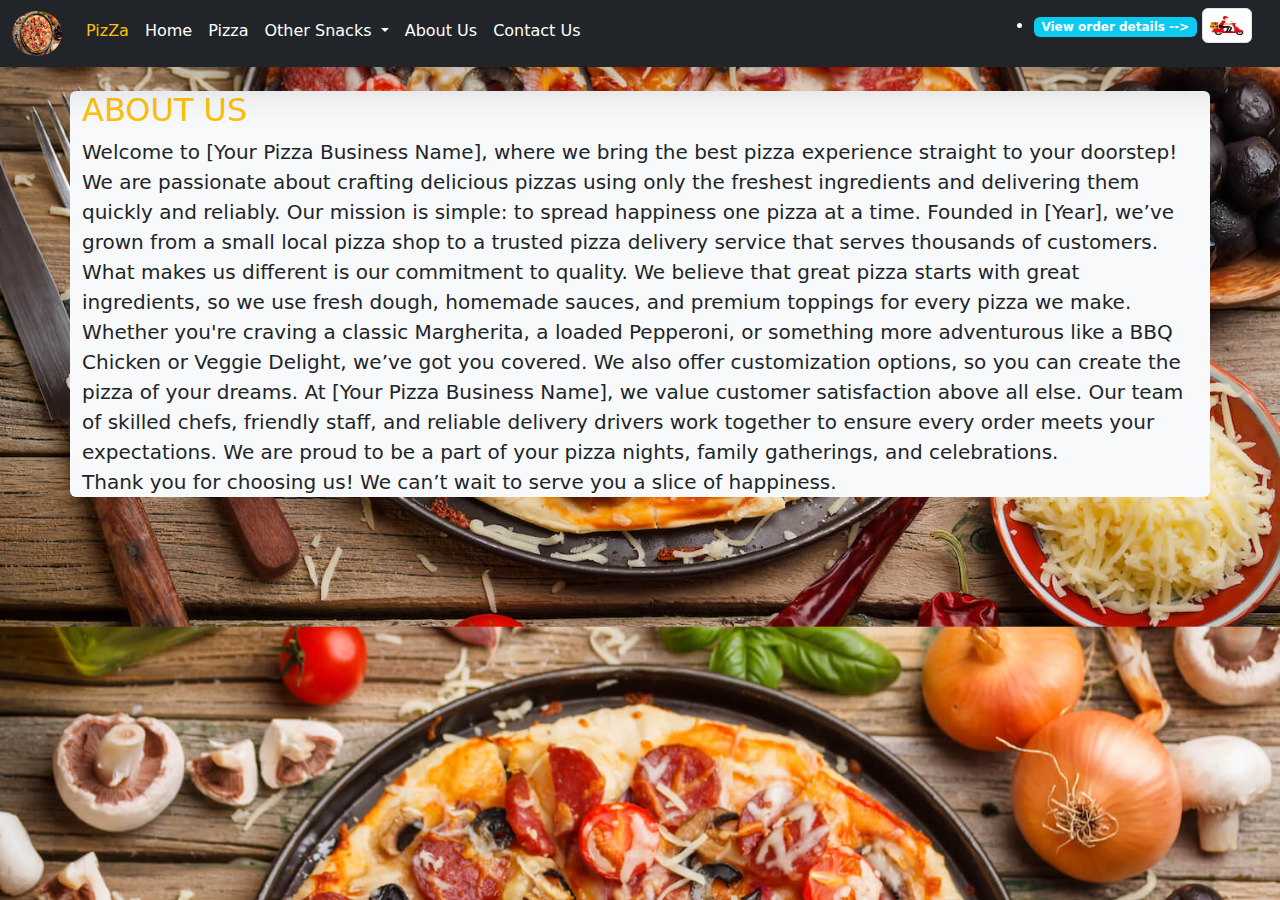
<file: Pizza_AboutUs.html>
<!DOCTYPE html>
<html lang="en"> <!-- to dark bg -->
<head>
    <title>Bootstrap Example</title>
    <meta charset="utf-8">
    <meta name="viewport" content="width=device-width, initial-scale=1">
    <link href="https://cdn.jsdelivr.net/npm/bootstrap@5.3.3/dist/css/bootstrap.min.css" rel="stylesheet" integrity="sha384-QWTKZyjpPEjISv5WaRU9OFeRpok6YctnYmDr5pNlyT2bRjXh0JMhjY6hW+ALEwIH" crossorigin="anonymous">
    <script src="https://cdn.jsdelivr.net/npm/bootstrap@5.3.3/dist/js/bootstrap.bundle.min.js" integrity="sha384-YvpcrYf0tY3lHB60NNkmXc5s9fDVZLESaAA55NDzOxhy9GkcIdslK1eN7N6jIeHz" crossorigin="anonymous"></script>
	<style>
    body {
      background-image: url('images/p1.jpg');
      background-size: cover; 
      background-position: center; 
      height: 400px; 
      color: white;
    }
  </style>
</head>

<body >

  <div id="navbar-container"></div>


<div class="container mt-3 rounded bg-light">
<h2 class="mt-4 text-warning"> ABOUT US</h2>
<p class="fs-5 text-dark">
Welcome to [Your Pizza Business Name], where we bring the best pizza experience straight to your doorstep! We are passionate about crafting delicious pizzas using only the freshest ingredients and delivering them quickly and reliably. Our mission is simple: to spread happiness one pizza at a time.
Founded in [Year], we’ve grown from a small local pizza shop to a trusted pizza delivery service that serves thousands of customers. What makes us different is our commitment to quality. We believe that great pizza starts with great ingredients, so we use fresh dough, homemade sauces, and premium toppings for every pizza we make.
Whether you're craving a classic Margherita, a loaded Pepperoni, or something more adventurous like a BBQ Chicken or Veggie Delight, we’ve got you covered. We also offer customization options, so you can create the pizza of your dreams.
At [Your Pizza Business Name], we value customer satisfaction above all else. Our team of skilled chefs, friendly staff, and reliable delivery drivers work together to ensure every order meets your expectations. We are proud to be a part of your pizza nights, family gatherings, and celebrations.
</br>
Thank you for choosing us! We can’t wait to serve you a slice of happiness.
</p>	
</div>

<script src="script.js"></script>


</body>
</html>
</file>
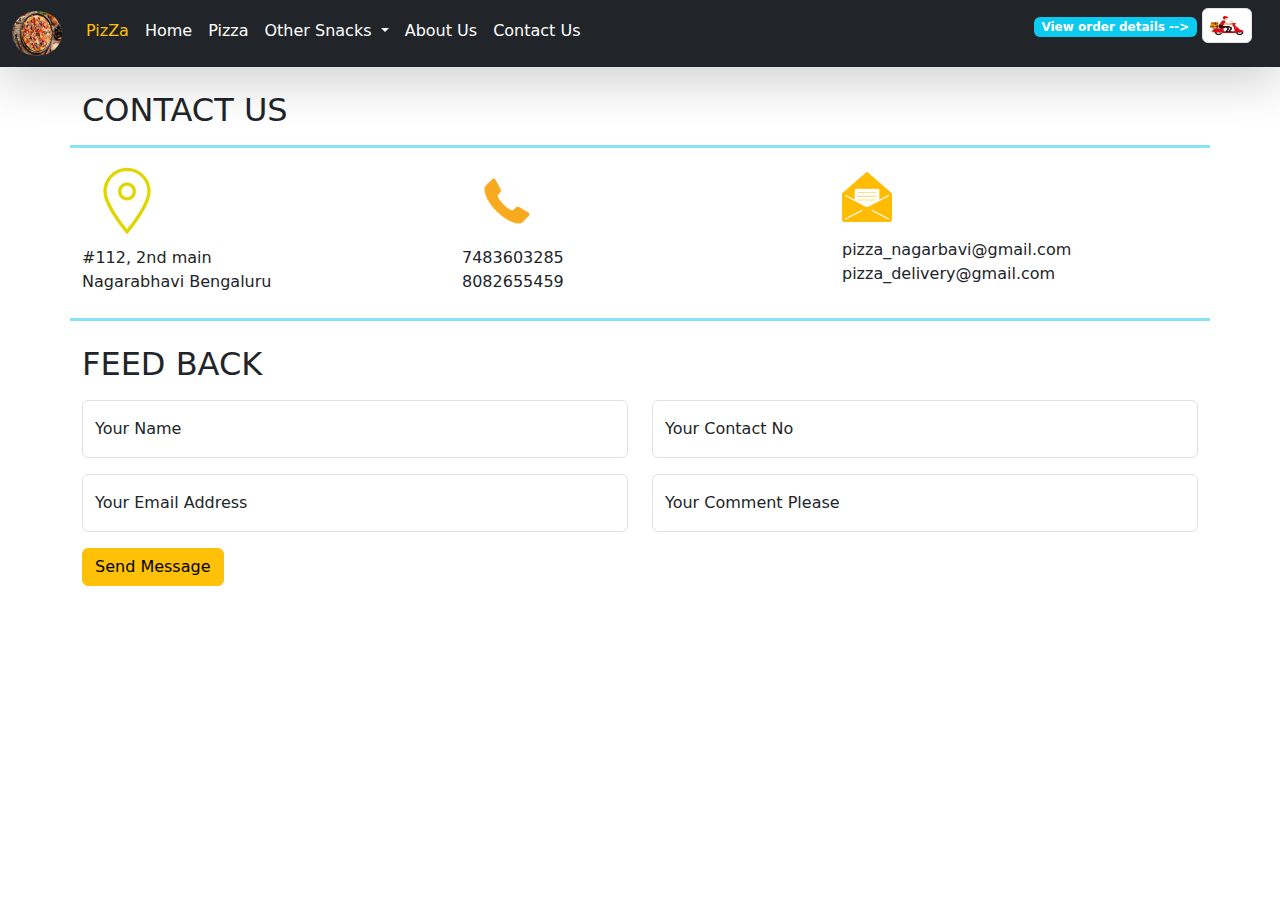
<file: Pizza_contactUs.html>
<!DOCTYPE html>
<html lang="en"> <!-- to dark bg -->
<head>
    <title>Bootstrap Example</title>
    <meta charset="utf-8">
    <meta name="viewport" content="width=device-width, initial-scale=1">
    <link href="https://cdn.jsdelivr.net/npm/bootstrap@5.3.3/dist/css/bootstrap.min.css" rel="stylesheet" integrity="sha384-QWTKZyjpPEjISv5WaRU9OFeRpok6YctnYmDr5pNlyT2bRjXh0JMhjY6hW+ALEwIH" crossorigin="anonymous">
    <script src="https://cdn.jsdelivr.net/npm/bootstrap@5.3.3/dist/js/bootstrap.bundle.min.js" integrity="sha384-YvpcrYf0tY3lHB60NNkmXc5s9fDVZLESaAA55NDzOxhy9GkcIdslK1eN7N6jIeHz" crossorigin="anonymous"></script>
</head>

<body>

	<div id="navbar-container"></div>


<div class="container mt-3">
<h2 class="mt-4"> CONTACT US</h2>

	<div class="row border mt-3 border-3  border-info border-opacity-50 border-start-0 border-end-0">
		<div class="col-4 pt-2 pb-4">
			<img src="images\Location.png" alt="img" 
				style="width: 90px; height: 90px;">	</br>
			#112, 2nd main</br>
		    Nagarabhavi Bengaluru
		</div>
		<div class="col-4 pt-2 pb-4">
			<img src="images\call.png" alt="img" 
				style="width: 90px; height: 90px;">	</br>
			7483603285</br>
		    8082655459
		</div>
		<div class="col-4 pt-4 pb-4">
			<img src="images\email.png" alt="img" 
				style="width: 50px; height: 50px;" class="mb-3">	</br>
			pizza_nagarbavi@gmail.com</br>
		    pizza_delivery@gmail.com
		</div>
	</div>
	
	<h2 class="mt-4 mb-3">FEED BACK</h2>
	<div class="row">
		<div class="col-6">
			<div class="form-floating mb-3">
				<input type="email" class="form-control" id="floatingInput" placeholder="Full name">
					<label for="floatingInput">Your Name</label>
			</div>	
		</div>
		<div class="col-6">
			<div class="form-floating mb-3 ">
				<input type="email" class="form-control" id="floatingInput" placeholder="Full name">
				<label for="floatingInput">Your Contact No</label>
			</div>
		</div>
	</div>
	
	<div class="row">
		<div class="col-6">
			<div class="form-floating mb-3">
				<input type="email" class="form-control" id="floatingInput" placeholder="Full name">
					<label for="floatingInput">Your Email Address</label>
			</div>	
		</div>
		<div class="col-6">
			<div class="form-floating mb-3 ">
				<input type="email" class="form-control" id="floatingInput" placeholder="Full name">
				<label for="floatingInput">Your Comment Please</label>
			</div>
		</div>
	</div>
	
	<a  href="#">
		<button type="button" class="btn btn-warning round-pill"
			data-bs-toggle="modal" data-bs-target="#infomodal">Send Message</button>		
	</a>
		<div class="modal" id="infomodal">
			<div class="modal-dialog modal-dialog-scrollable">
				<div class="modal-content">
				
					<div class="modal-body text-success ">
					Thank You for your feedback!!!			
					</div>
					<div class="modal-footer ">
					<button type="button" class="btn btn-warning round-pill"
					data-bs-dismiss="modal">Close</button>
					</div>
									
			
	            </div>
			</div>
		</div>									
						
	
		
</div>

<script src="script.js"></script>

</body>
</html>
</file>
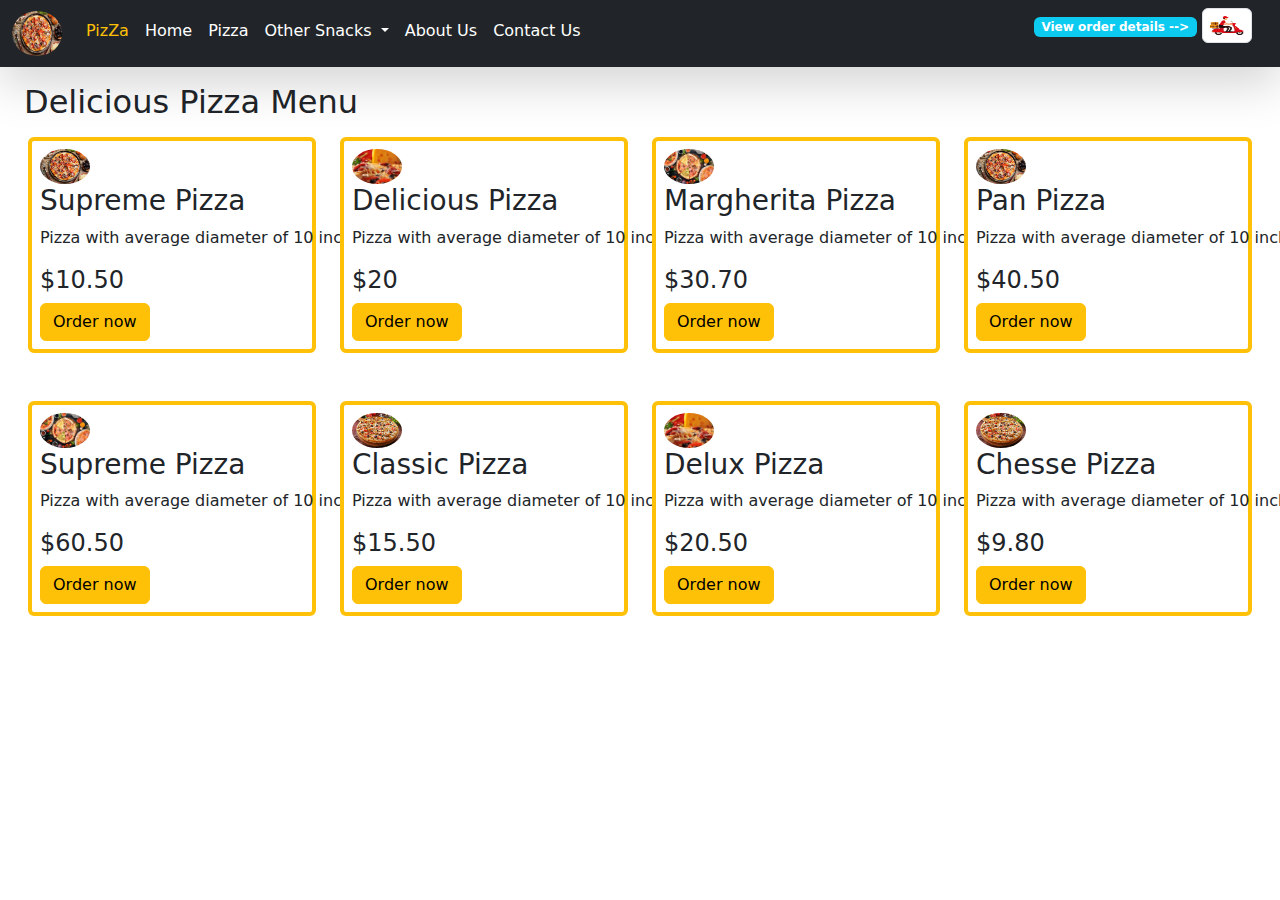
<file: Pizza_menus.html>
<!DOCTYPE html>
<html lang="en"> <!-- to dark bg -->
<head>
    <title>Bootstrap Example</title>
    <meta charset="utf-8">
    <meta name="viewport" content="width=device-width, initial-scale=1">
    <link href="https://cdn.jsdelivr.net/npm/bootstrap@5.3.3/dist/css/bootstrap.min.css" rel="stylesheet" integrity="sha384-QWTKZyjpPEjISv5WaRU9OFeRpok6YctnYmDr5pNlyT2bRjXh0JMhjY6hW+ALEwIH" crossorigin="anonymous">
    <script src="https://cdn.jsdelivr.net/npm/bootstrap@5.3.3/dist/js/bootstrap.bundle.min.js" integrity="sha384-YvpcrYf0tY3lHB60NNkmXc5s9fDVZLESaAA55NDzOxhy9GkcIdslK1eN7N6jIeHz" crossorigin="anonymous"></script>
</head>

<body>

	<div id="navbar-container"></div>


<h2 class="mt-3 ms-4"> Delicious Pizza Menu</h2>
<div class="container-fluid mt-3">
	
	<div class="row ms-1 me-1 mb-5">
	
		<div class="col-3">
			<div class="card border-4 p-2 border-warning">
					<img src="images\p1.jpg" alt="img" 
						style="width: 50px; height: 35px;" class="rounded-circle">
					<h3> Supreme Pizza</h3>
					<p style="white-space:nowrap;"> Pizza with average diameter of 10 inches</p>
					<h4> $10.50 </h4>
					<a  href="#">
						<button type="button" class="btn btn-warning round-pill"
						data-bs-toggle="modal" data-bs-target="#infomodal">Order now</button>
					</a>
						<div class="modal" id="infomodal">
							<div class="modal-dialog modal-dialog-scrollable">
								<div class="modal-content">
			
									<div class="modal-header bg-warning">
										<h2 class="modal-title">Shipping Details</h2>
										<button type="button" class="btn-close"
										data-bs-dismiss="modal"> </button>
									</div>	
									
									<div class="modal-body bg-dark">
										<div class="form-floating mb-3">
											<input type="email" class="form-control" id="floatingInput" placeholder="Full name">
											<label for="floatingInput">Full Name</label>
										</div>
										<div class="form-floating">
											<textarea type="address" class="form-control" id="floatingPassword" placeholder="Address"></textarea>
											<label for="floatingPassword">Address</label>
										</div><br>
										<button type="Submit" class="btn btn-warning round-pill">Submit</button>
										
									</div>
									
									<div class="modal-footer bg-dark">
										<button type="button" class="btn btn-danger round-pill"
										data-bs-dismiss="modal">Close</button>
									</div>
							
						</div>
						</div>
						</div>
						
			</div>
		</div>
		
		<div class="col-3">
			<div class="card border-4 p-2 border-warning">
					<img src="images\p2.jpg" alt="img" 
						style="width: 50px; height: 35px;" class="rounded-circle">
					<h3> Delicious Pizza</h3>
					<p style="white-space:nowrap;"> Pizza with average diameter of 10 inches</p>
					<h4> $20 </h4>
					<a  href="#">
						<button type="button" class=" btn btn-warning">Order now</button>
					</a>
			</div>
		</div>
		
		<div class="col-3">
			<div class="card border-4 p-2 border-warning">
					<img src="images\p3.jpg" alt="img" 
						style="width: 50px; height: 35px;" class="rounded-circle">
					<h3> Margherita Pizza</h3>
					<p style="white-space:nowrap;"> Pizza with average diameter of 10 inches</p>
					<h4> $30.70 </h4>
					<a  href="#">
						<button type="button" class=" btn btn-warning">Order now</button>
					</a>
			</div>
		</div>
		
		<div class="col-3">
			<div class="card border-4 p-2 border-warning">
					<img src="images\p1.jpg" alt="img" 
						style="width: 50px; height: 35px;" class="rounded-circle">
					<h3> Pan Pizza</h3>
					<p style="white-space:nowrap;"> Pizza with average diameter of 10 inches</p>
					<h4> $40.50 </h4>
					<a  href="#">
						<button type="button" class=" btn btn-warning">Order now</button>
					</a>
			</div>
		</div>
		
	</div>
	
	<div class="row ms-1 me-1">
	
		<div class="col-3">
			<div class="card border-4 p-2 border-warning">
					<img src="images\p3.jpg" alt="img" 
						style="width: 50px; height: 35px;" class="rounded-circle">
					<h3> Supreme Pizza</h3>
					<p style="white-space:nowrap;"> Pizza with average diameter of 10 inches</p>
					<h4> $60.50 </h4>
					<a  href="#">
						<button type="button" class=" btn btn-warning">Order now</button>
					</a>
			</div>
		</div>
		
		<div class="col-3">
			<div class="card border-4 p-2 border-warning">
					<img src="images\p6.jpg" alt="img" 
						style="width: 50px; height: 35px;" class="rounded-circle">
					<h3> Classic Pizza</h3>
					<p style="white-space:nowrap;"> Pizza with average diameter of 10 inches</p>
					<h4> $15.50 </h4>
					<a  href="#">
						<button type="button" class=" btn btn-warning">Order now</button>
					</a>
			</div>
		</div>
		
		<div class="col-3">
			<div class="card border-4 p-2 border-warning">
					<img src="images\p2.jpg" alt="img" 
						style="width: 50px; height: 35px;" class="rounded-circle">
					<h3> Delux Pizza</h3>
					<p style="white-space:nowrap;"> Pizza with average diameter of 10 inches</p>
					<h4> $20.50 </h4>
					<a  href="#">
						<button type="button" class=" btn btn-warning">Order now</button>
					</a>
			</div>
		</div>
		
		<div class="col-3">
			<div class="card border-4 p-2 border-warning">
					<img src="images\p6.jpg" alt="img" 
						style="width: 50px; height: 35px;" class="rounded-circle">
					<h3> Chesse Pizza</h3>
					<p style="white-space:nowrap;"> Pizza with average diameter of 10 inches</p>
					<h4> $9.80 </h4>
					<a  href="#">
						<button type="button" class=" btn btn-warning">Order now</button>
					</a>
			</div>
		</div>
		
	</div>

	
	

		
</div>

<script src="script.js"></script>

</body>
</html>
</file>
